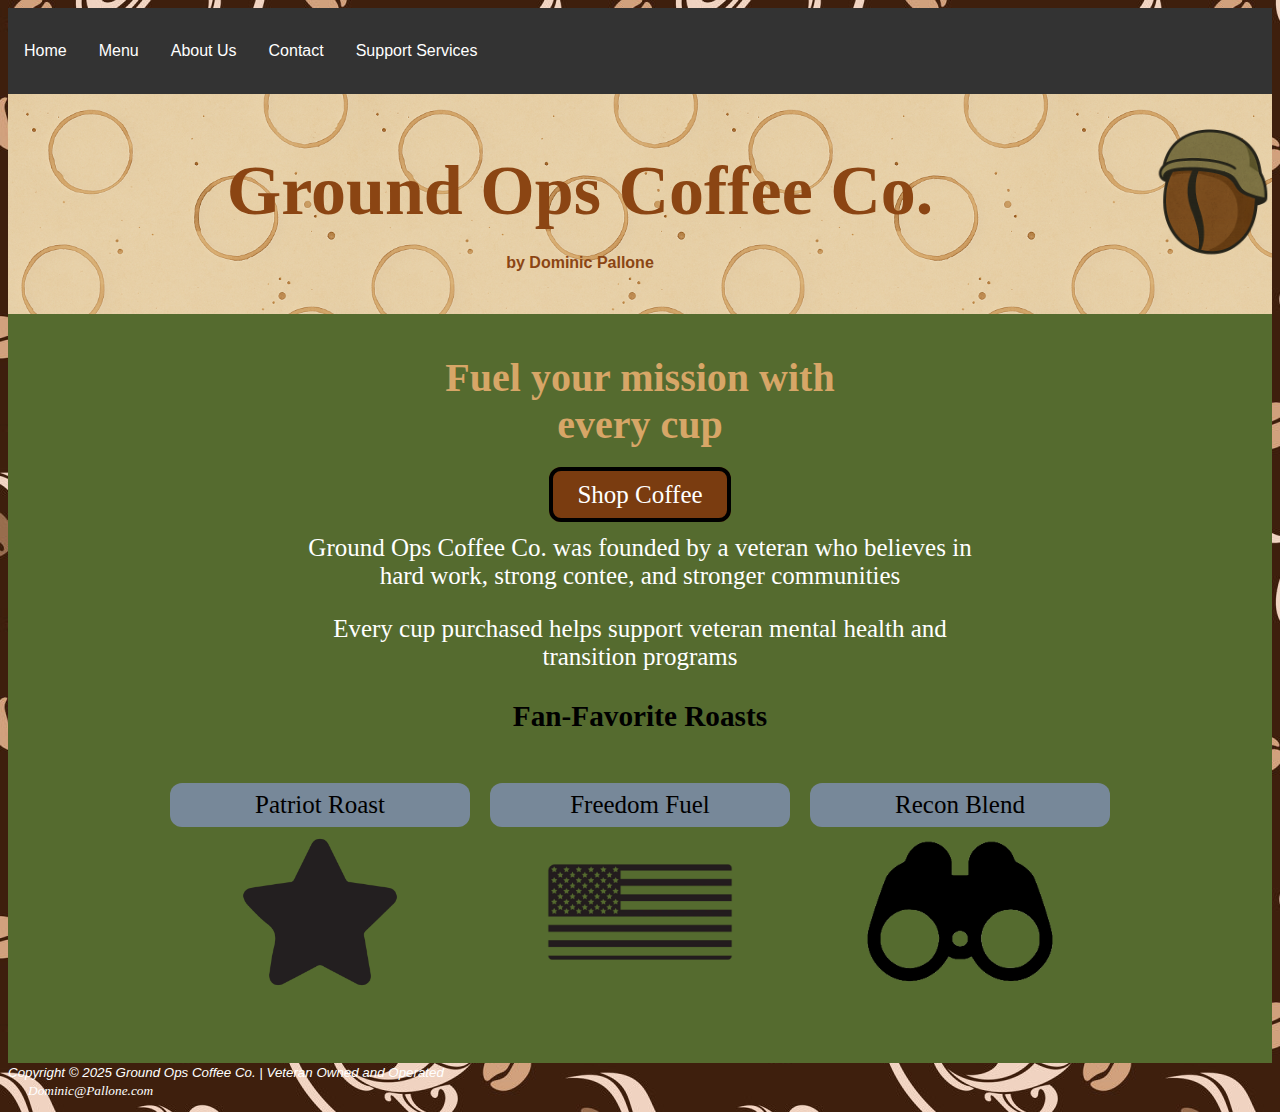
<file: index.html>
<!DOCTYPE html>

<html>

<head>

<title>Ground Ops Coffee Co.</title>
<link rel="stylesheet" href="Home.css">


</head>

<body>
   
<div class="navbar">
  <a href="index.html">Home</a>
  <a href="menu.html">Menu</a>
  <a href="About-us.html">About Us</a>
  <a href="contact.html">Contact</a>
  <a href="services.html">Support Services</a>
</div>

<div class="header">

 <h1>Ground Ops Coffee Co.</h1>

<IMG src="Logo.png" alt="Ground Ops Coffee Logo" class="top-right">
   <h4>by Dominic Pallone</h4>

 
</div>











<div class="banner">

  <h2>Fuel your mission with<br>every cup</h2>

  <a href="menu.html" class="button">Shop Coffee</a>

    <p>Ground Ops Coffee Co. was founded by a veteran who believes in<br>
       hard work, strong contee, and stronger communities<br></p>
       <p>Every cup purchased helps support veteran mental health and <br>transition programs</p>
  <h3>Fan-Favorite Roasts</h3>



<div class="container">
  <div>
    <p>Patriot Roast</p>
    <img src="star.png" alt="Patriot Roast">
  </div>
  <div>
    <p>Freedom Fuel</p>
    <img src="USA.png" alt="Freedom Fuel">
  </div>
  <div>
    <p>Recon Blend</p>
    <img src="recon4.png" alt="Recon Blend">
  </div>
</div>





</div>



<footer class= "footer">
    <small><i>Copyright © 2025 Ground Ops Coffee Co. | Veteran Owned and Operated</i></small><br>
    <small><i><a href="mailto:pallone.d@northeastern.edu">Dominic@Pallone.com</a></i></small>
  </footer>

</body>
</html>
</file>
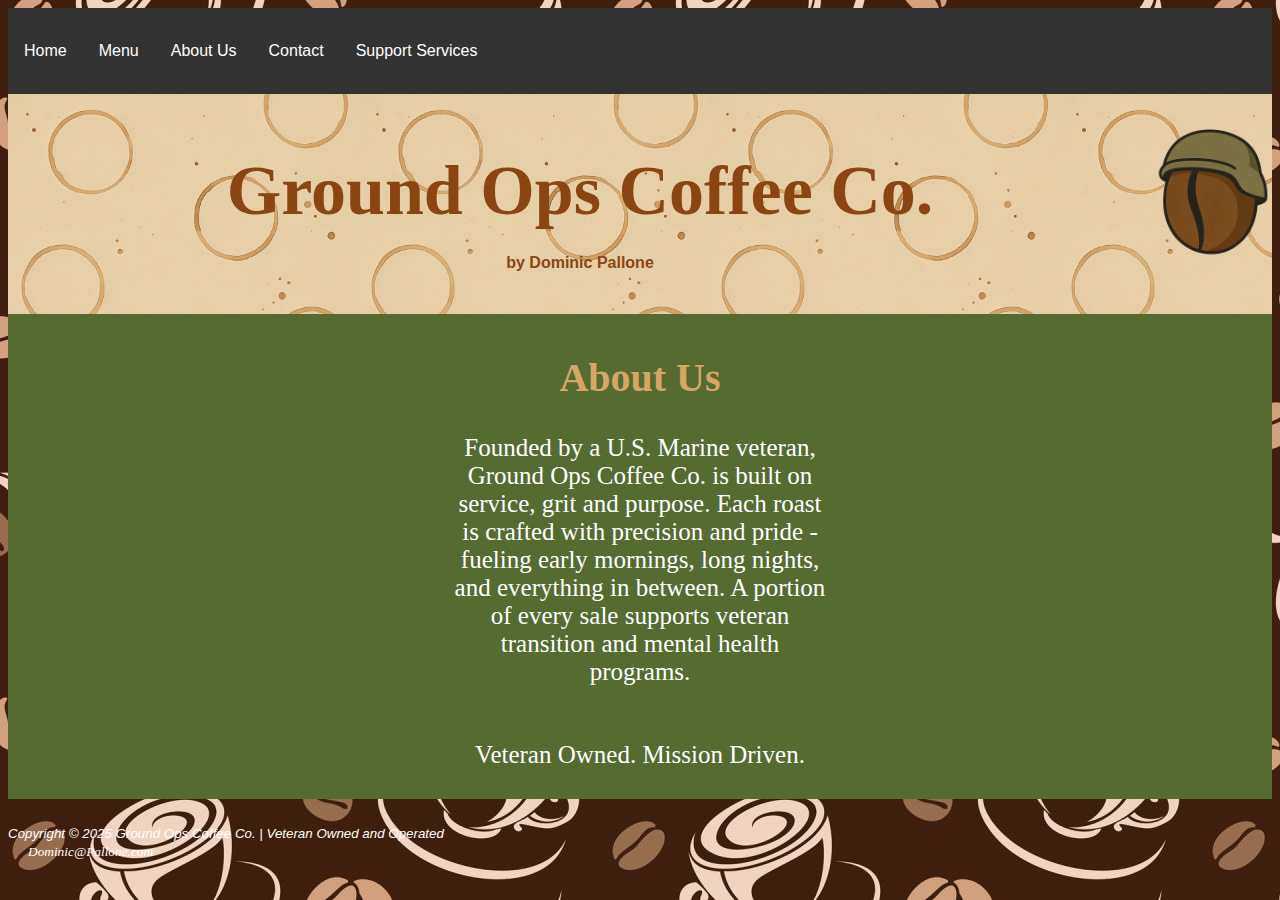
<file: About-us.html>
<!DOCTYPE html>

<html>

<head>

<title>Ground Ops Coffee Co.</title>
<link rel="stylesheet" href="Home.css">


</head>

<body>
   
<div class="navbar">
  <a href="index.html">Home</a>
  <a href="menu.html">Menu</a>
  <a href="About-us.html">About Us</a>
  <a href="contact.html">Contact</a>
  <a href="services.html">Support Services</a>
</div>

<div class="header">

 <h1>Ground Ops Coffee Co.</h1>
<IMG src="Logo.png" alt="Ground Ops Coffee Logo" class="top-right">
 <h4>by Dominic Pallone</h4>
 
</div>











<div class="banner">

  <h2>About Us</h2>

  <p>Founded by a U.S. Marine veteran,<br> Ground Ops Coffee Co. is built on<br>
service, grit and purpose. Each roast<br> is crafted with precision and pride - <br>fueling early mornings, long nights,<br> and everything in between. 
A portion <br>of every sale supports veteran<br> transition and mental health<br>programs.</p>

<p class ="mission">Veteran Owned. Mission Driven.</p>





</div>



<footer class= "footer">
    <small><i>Copyright © 2025 Ground Ops Coffee Co. | Veteran Owned and Operated</i></small><br>
    <small><i><a href="mailto:pallone.d@northeastern.edu">Dominic@Pallone.com</a></i></small>
  </footer>

</body>
</html>
</file>
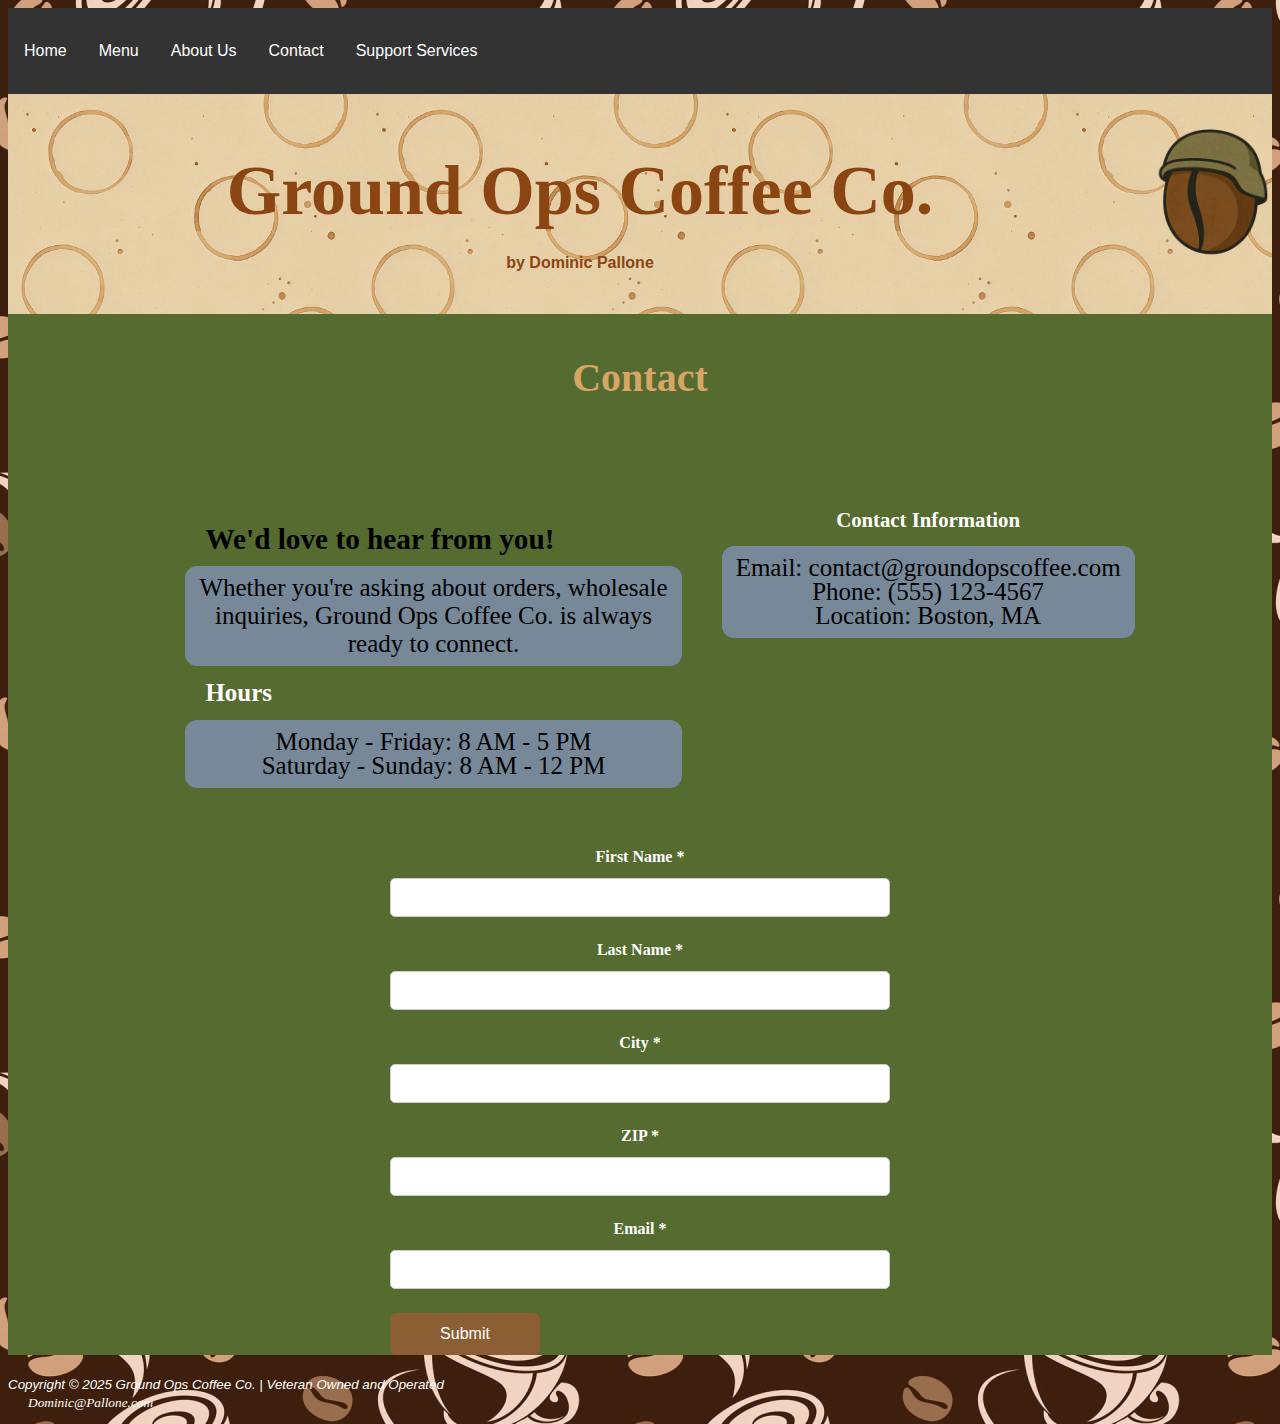
<file: contact.html>
<!DOCTYPE html>

<html>

<head>

<title>Ground Ops Coffee Co.</title>
<link rel="stylesheet" href="Home.css">


</head>

<body>
   
<div class="navbar">
  <a href="index.html">Home</a>
  <a href="menu.html">Menu</a>
  <a href="About-us.html">About Us</a>
  <a href="contact.html">Contact</a>
  <a href="services.html">Support Services</a>
</div>

<div class="header">

 <h1>Ground Ops Coffee Co.</h1>
<IMG src="Logo.png" alt="Ground Ops Coffee Logo" class="top-right">
<h4>by Dominic Pallone</h4>
</div>











<div class="banner">
 

    <h2>Contact</h2>
  <div class="container">

  <div>
  <div class="contact-section">

  <h3>We'd love to hear from you!</h3>

  <p>Whether you're asking about orders, wholesale<br>inquiries, Ground Ops Coffee Co. is always<br>ready to connect.</p>

  <h4>Hours</h4>

<p class ="mission">Monday - Friday: 8 AM - 5 PM</p>
<p class ="mission">Saturday - Sunday: 8 AM - 12 PM</p>
</div>

  </div>
  <div>
<h5>Contact Information</h5>
<p>Email: contact@groundopscoffee.com</p>
<p>Phone: (555) 123-4567</p>
<p>Location: Boston, MA</p>
</div>






</div>
<form class="contact-form" onsubmit="return validateForm()">

 

  <label>First Name *</label>
  <input type="text" id="firstName">
  <span id="firstNameError"></span>

  <label>Last Name *</label>
  <input type="text" id="lastName">
  <span id="lastNameError"></span>

  <label>City *</label>
  <input type="text" id="city">
  <span id="cityError"></span>

  <label>ZIP *</label>
  <input type="text" id="zip">
  <span id="zipError"></span>

  <label>Email *</label>
  <input type="text" id="email">
  <span id="emailError"></span>


  <button type="submit">Submit</button>

</form>

<script>
  function validateForm() {
    let isValid = true;

    // Clear previous errors
    document.getElementById("firstNameError").innerHTML = "";
    document.getElementById("lastNameError").innerHTML  = "";
    document.getElementById("cityError").innerHTML      = "";
    document.getElementById("zipError").innerHTML       = "";
    document.getElementById("emailError").innerHTML     = "";

    // Get values
    let firstName = document.getElementById("firstName").value.trim();
    let lastName  = document.getElementById("lastName").value.trim();
    let city      = document.getElementById("city").value.trim();
    let zip       = document.getElementById("zip").value.trim();
    let email     = document.getElementById("email").value.trim();

    // Helper: Proper Case (first letter uppercase, rest lowercase)
    function properCase(text) {
      if (text === "") return "";
      return text.charAt(0).toUpperCase() + text.slice(1).toLowerCase();
    }

    // A) Required checks + auto-convert capitalization
    if (firstName === "") {
      document.getElementById("firstNameError").innerHTML = "First name is required.";
      isValid = false;
    } else {
      document.getElementById("firstName").value = properCase(firstName);
    }

    if (lastName === "") {
      document.getElementById("lastNameError").innerHTML = "Last name is required.";
      isValid = false;
    } else {
      document.getElementById("lastName").value = properCase(lastName);
    }

    if (city === "") {
      document.getElementById("cityError").innerHTML = "City is required.";
      isValid = false;
    } else {
      document.getElementById("city").value = properCase(city);
    }

    // B) ZIP validation: 12345 OR 12345-6789
    let zipRegex = /^\d{5}(-\d{4})?$/;
    if (zip === "") {
      document.getElementById("zipError").innerHTML = "ZIP code is required.";
      isValid = false;
    } else if (!zipRegex.test(zip)) {
      document.getElementById("zipError").innerHTML = "ZIP must be 12345 or 12345-6789.";
      isValid = false;
    }

    // C) Email validation
    let emailRegex = /^[^\s@]+@[^\s@]+\.[^\s@]{2,}$/;
    if (email === "") {
      document.getElementById("emailError").innerHTML = "Email is required.";
      isValid = false;
    } else if (!emailRegex.test(email)) {
      document.getElementById("emailError").innerHTML = "Invalid email format (ex: name@email.com).";
      isValid = false;
    }



    // D) Final feedback
    if (isValid) {
      alert("Success! Your form is valid.");
    }

    return isValid; // controls submission
  }
</script>

</div>



<footer class= "footer">
    <small><i>Copyright © 2025 Ground Ops Coffee Co. | Veteran Owned and Operated</i></small><br>
    <small><i><a href="mailto:pallone.d@northeastern.edu">Dominic@Pallone.com</a></i></small>
  </footer>

</body>
</html>
</file>
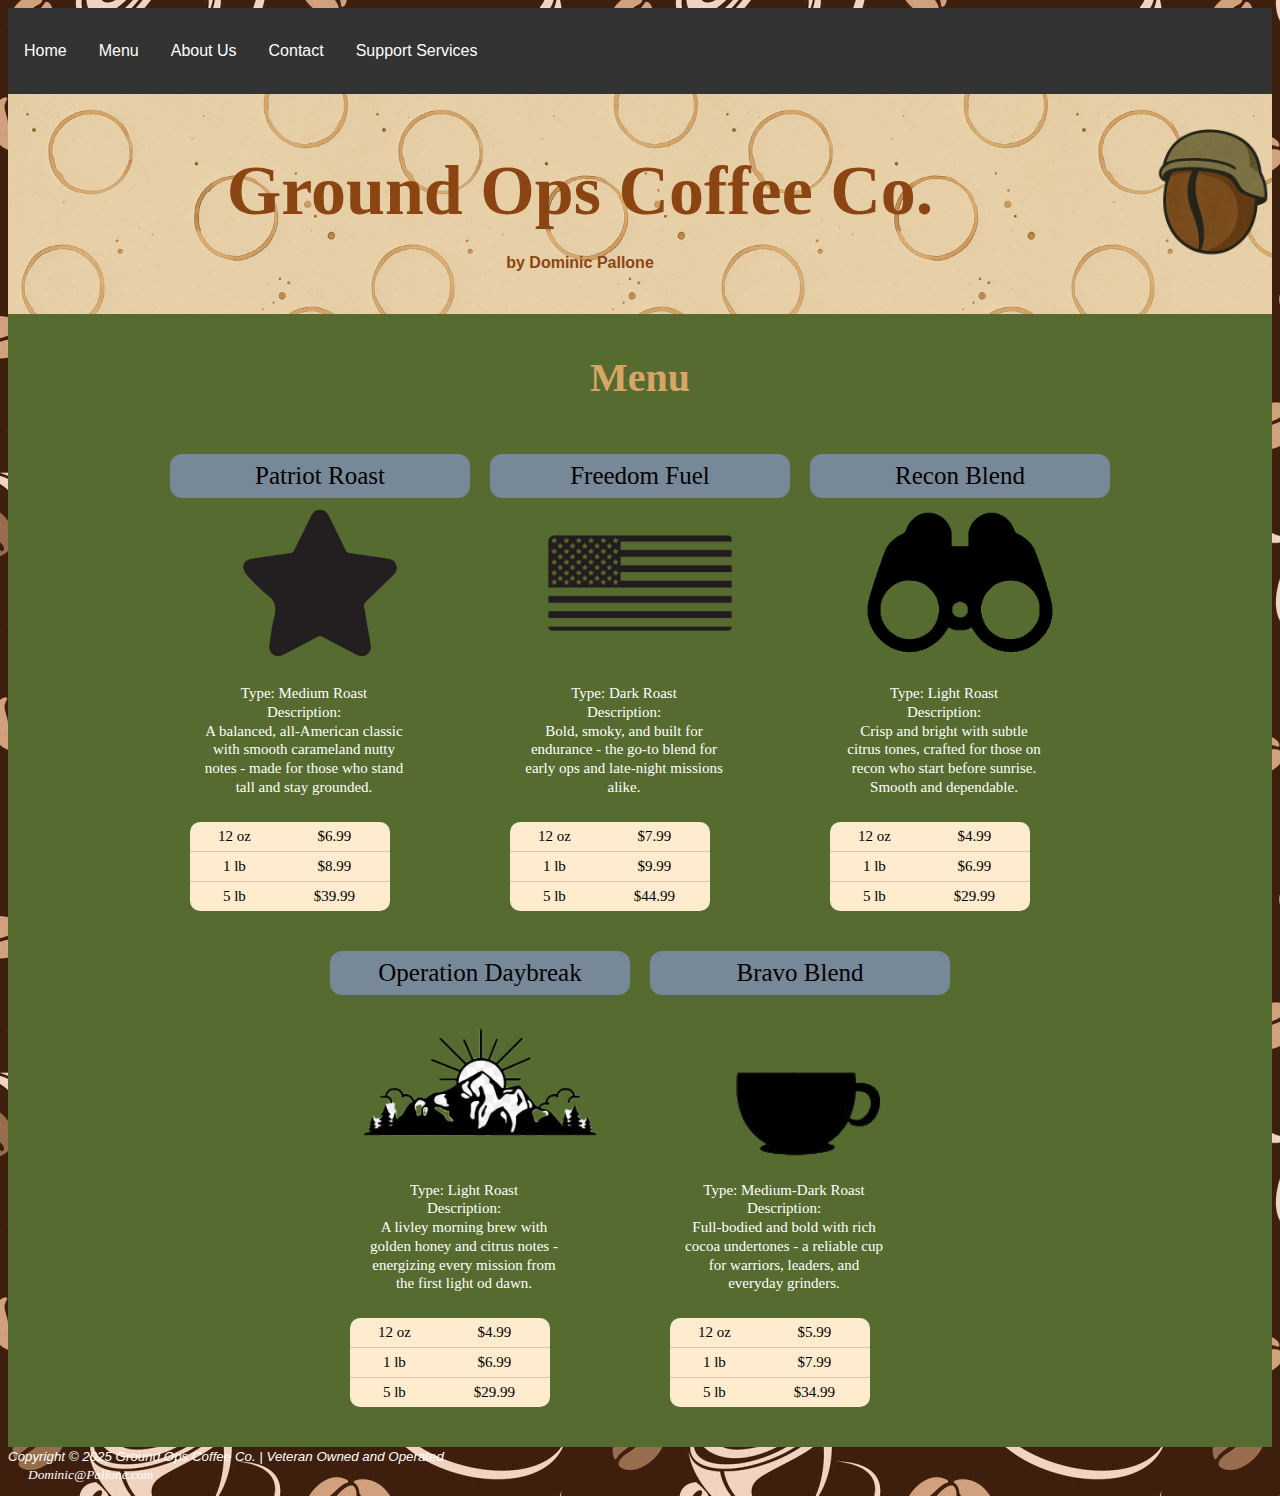
<file: menu.html>
<!DOCTYPE html>

<html>

<head>

<title>Ground Ops Coffee Co.</title>
<link rel="stylesheet" href="Menu.css">


</head>

<body>
   
<div class="navbar">
  <a href="index.html">Home</a>
  <a href="menu.html">Menu</a>
  <a href="About-us.html">About Us</a>
  <a href="contact.html">Contact</a>
  <a href="services.html">Support Services</a>
</div>

<div class="header">

 <h1>Ground Ops Coffee Co.</h1>
<IMG src="Logo.png" alt="Ground Ops Coffee Logo" class="top-right">
 <h4>by Dominic Pallone</h4>
 
</div>











<div class="banner">

  <h2>Menu</h2>




<div class="container">

  <div>

    <p>Patriot Roast</p>
    <img src="star.png" alt="Patriot Roast">
    <p class="desc">Type: Medium Roast<br>Description:<br>A balanced, all-American classic with smooth carameland nutty notes - made for those who stand tall and stay grounded.</p>

    <table class="price-table">
        <tr>
            <td>12 oz</td>
            <td>$6.99</td>
        </tr>
        <tr>
            <td>1 lb</td>
            <td>$8.99</td>
        </tr>
        <tr>
            <td>5 lb</td>
            <td>$39.99</td>
    </table>








  </div>

  <div>
    <p>Freedom Fuel</p>
    <img src="USA.png" alt="Freedom Fuel">
    <p class="desc">Type: Dark Roast<br>Description:<br>Bold, smoky, and built for endurance - the go-to blend for early ops and late-night missions alike.</p>



  <table class="price-table">
        <tr>
            <td>12 oz</td>
            <td>$7.99</td>
        </tr>
        <tr>
            <td>1 lb</td>
            <td>$9.99</td>
        </tr>
        <tr>
            <td>5 lb</td>
            <td>$44.99</td>
    </table>






  </div>

  <div>
    <p>Recon Blend</p>
    <img src="recon4.png" alt="Recon Blend">
    <p class="desc">Type: Light Roast<br>Description:<br>Crisp and bright with subtle citrus tones, crafted for those on recon who start before sunrise. Smooth and dependable.</p>


  <table class="price-table">
        <tr>
            <td>12 oz</td>
            <td>$4.99</td>
        </tr>
        <tr>
            <td>1 lb</td>
            <td>$6.99</td>
        </tr>
        <tr>
            <td>5 lb</td>
            <td>$29.99</td>
    </table>




  </div>

  <div>
    <p>Operation Daybreak</p>
    <img src="sunrise.png" alt="Operation Daybreak" class="daybreak">
    <p class="desc">Type: Light Roast<br>Description:<br>A livley morning brew with golden honey and citrus notes - energizing every mission from the first light od dawn.</p>


  <table class="price-table">
        <tr>
            <td>12 oz</td>
            <td>$4.99</td>
        </tr>
        <tr>
            <td>1 lb</td>
            <td>$6.99</td>
        </tr>
        <tr>
            <td>5 lb</td>
            <td>$29.99</td>
    </table>







  </div>

  <div>
    <p>Bravo Blend</p>
    <img src="bravoblend.png" alt="Bravo Blend" class="bravo">
    <p class="desc">Type: Medium-Dark Roast<br>Description:<br>Full-bodied and bold with rich cocoa undertones - a reliable cup for warriors, leaders, and everyday grinders.</p>



  <table class="price-table">
        <tr>
            <td>12 oz</td>
            <td>$5.99</td>
        </tr>
        <tr>
            <td>1 lb</td>
            <td>$7.99</td>
        </tr>
        <tr>
            <td>5 lb</td>
            <td>$34.99</td>
    </table>








  </div>

</div>





</div>



<footer class= "footer">
    <small><i>Copyright © 2025 Ground Ops Coffee Co. | Veteran Owned and Operated</i></small><br>
    <small><i><a href="mailto:pallone.d@northeastern.edu">Dominic@Pallone.com</a></i></small>
  </footer>

</body>
</html>
</file>
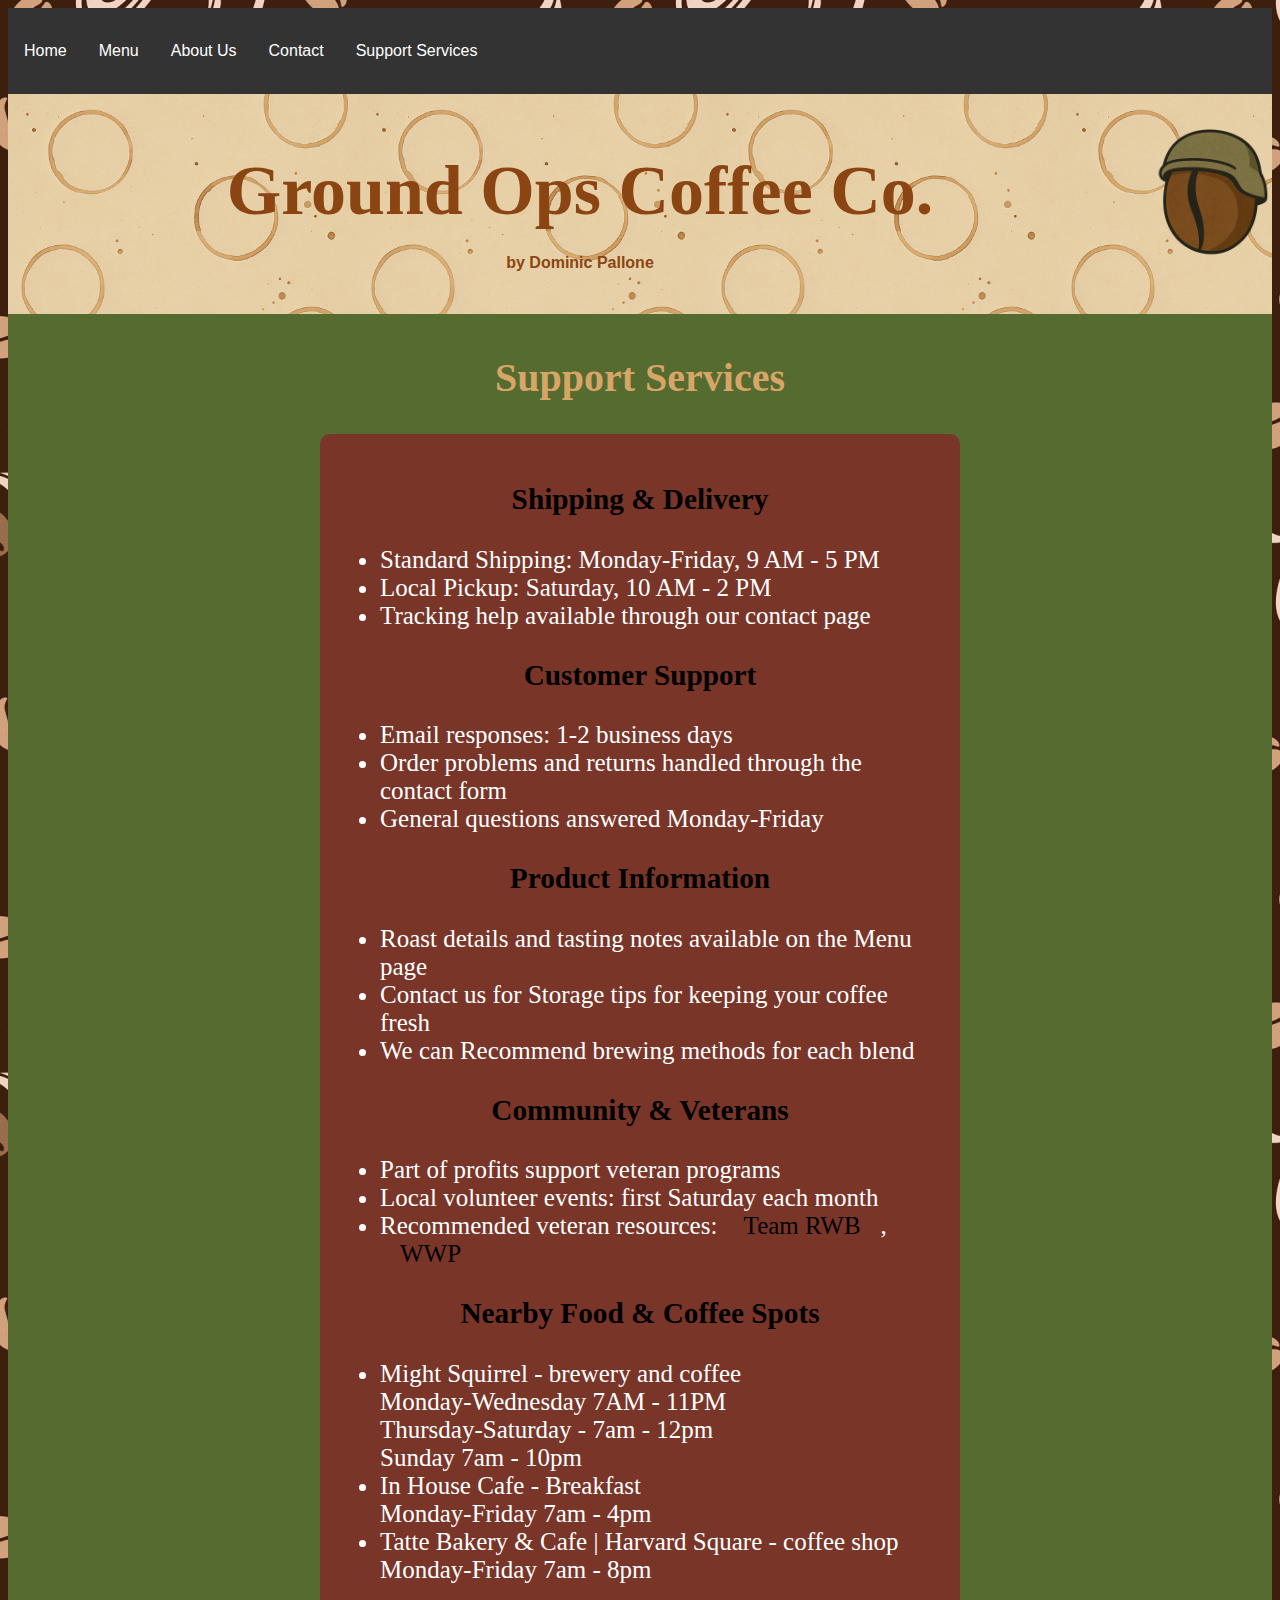
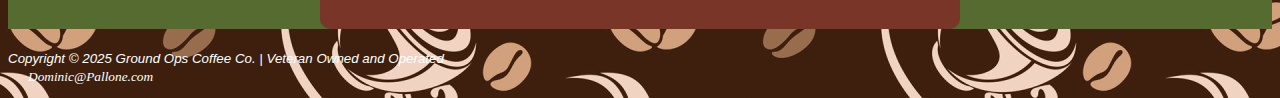
<file: services.html>
<!DOCTYPE html>

<html>

<head>

<title>Ground Ops Coffee Co.</title>
<link rel="stylesheet" href="Home.css">


</head>

<body>
   
<div class="navbar">
  <a href="index.html">Home</a>
  <a href="menu.html">Menu</a>
  <a href="About-us.html">About Us</a>
  <a href="contact.html">Contact</a>
  <a href="services.html">Support Services</a>
</div>

<div class="header">

 <h1>Ground Ops Coffee Co.</h1>
<IMG src="Logo.png" alt="Ground Ops Coffee Logo" class="top-right">
<h4>by Dominic Pallone</h4>
</div>











<div class="banner">
 

    <h2>Support Services</h2>

<div class="panel">



    <li>
      <h3>Shipping & Delivery</h3>
      <ul>
        <li>Standard Shipping: Monday-Friday, 9 AM - 5 PM</li>
        <li>Local Pickup: Saturday, 10 AM - 2 PM</li>
        <li>Tracking help available through our contact page</li>
      </ul>
    </li>

    <li>
      <h3>Customer Support</h3>
      <ul>
        <li>Email responses: 1-2 business days</li>
        <li>Order problems and returns handled through the contact form</li>
        <li>General questions answered Monday-Friday</li>
      </ul>
    </li>

    <li>
      <h3>Product Information</h3>
      <ul>
        <li>Roast details and tasting notes available on the Menu page</li>
        <li>Contact us for Storage tips for keeping your coffee fresh</li>
        <li>We can Recommend brewing methods for each blend</li>
      </ul>
    </li>

    <li>
      <h3>Community & Veterans</h3>
      <ul>
        <li>Part of profits support veteran programs</li>
        <li>Local volunteer events: first Saturday each month</li>
        <li>Recommended veteran resources:
          <a href="https://www.teamrwb.org/" target="_blank">Team RWB</a>,
          <a href="https://www.woundedwarriorproject.org/" target="_blank">WWP</a>
        </li>
      </ul>
    </li>

    <li>
      <h3>Nearby Food & Coffee Spots</h3>
      <ul>
        <li>Might Squirrel - brewery and coffee<br> Monday-Wednesday 7AM - 11PM<br> Thursday-Saturday - 7am - 12pm<br> Sunday 7am - 10pm</li>
        <li>In House Cafe - Breakfast<br> Monday-Friday 7am - 4pm</li>
        <li>Tatte Bakery & Cafe | Harvard Square - coffee shop<br> Monday-Friday 7am - 8pm</li>
      </ul>
    </li>


</div>
</div>



  



<footer class= "footer">
    <small><i>Copyright © 2025 Ground Ops Coffee Co. | Veteran Owned and Operated</i></small><br>
    <small><i><a href="mailto:pallone.d@northeastern.edu">Dominic@Pallone.com</a></i></small>
  </footer>

</body>
</html>
</file>
<file: Home.css>
body{
background-color: lightslategray;
font-family: Arial, Helvetica, sans-serif;
color: white;
background-image: url('Coffee-bean-background.jpg');
}
a {
color: black;
text-decoration: none;
padding: 14px 20px;
}

h1 {
color: saddlebrown;
font-size: 70px;
font-family: 'Times New Roman', Times, serif;
text-align: center;
margin-top: 20px;
}
h2 {
color: white;
font-family: 'Times New Roman', Times, serif;
padding-top: 40px;

font-size: 40px;
color: rgb(215, 166, 103);
text-align: center;
}
h3 {
color: black;
font-family: 'Times New Roman', Times, serif;
font-style: bold;
}
.button {
background-color: rgb(122, 60, 16);
border: 4px solid black;
border-radius: 12px;
color: white;       
padding: 10px 24px;
}



.mission {
padding-top: 30px;
padding-bottom: 30px;
}







.navbar {
overflow: hidden;
background-color: #333;
padding: 20px 0;        /* controls top and bottom spacing */
max-width: 1600px;   /* controls how narrow the navbar becomes */
margin: 0 auto;     /* centers the navbar with space on sides */    
}

.navbar a {
float: left;
font-size: 16px;
color: white;
text-align: center;
padding: 14px 16px;
text-decoration: none;
}

.navbar a:hover{
background-color: red;
}















/* Flexbox Container */
.container {
  display: flex; /* enables flexbox layout */
  flex-wrap: nowrap; /* allows items to wrap to next line */
  justify-content: center; /* centers items horizontally */
  padding: 20px;
  gap: 20px;
}
/* Flexbox img layout */
.container img{
  width: 200px; /* same width for all pictures */
  height: 150px; /* same height for all pictures */
  object-fit: cover;  /* crops so it fits perfectly in felx box*/
  margin: 30px;
}
/* Flexbox div layout */
.container div{
  color: white;
  padding: 20px;
  border-radius: 50px;
}
.container div p{
  background-color: lightslategray; 
  color: black;
  padding: 8px 14px;
  border-radius: 6px;
  margin-bottom: 12px; /* space between text and image */
  text-align: center;
  border-radius: 12px;
 margin: -20px;
}







.header {
  background-image: url('Stain.jpg');
  background-repeat: repeat;
  background-size: 350px;
  padding: 20px 0;        /* controls top and bottom spacing */
  max-width: 1600px;   /* controls how narrow the header becomes */
  margin: 0 auto;     /* centers the header with space on sides */

  /* Grid layout for header */
  display: grid;
 grid-template-columns: 1fr auto; /* two columns: title and logo */
 align-items: center;              /* vertically center items */

}
.header h4 {
  margin-top: -40px;
  text-align: center;
  color: saddlebrown;
}

.banner h2 {
  margin-top: 0;
}

.banner {
background-color: darkolivegreen;
color: white;
font-family: 'Times New Roman', Times, serif;
text-align: center;
font-size: 25px;
  max-width: 1600px;   /* controls how narrow the banner becomes */
  margin: 0 auto;     /* centers the banner with space on sides */
}
.contact-section {
text-align: left;
margin-left: 20px;
}

.top-right {
  max-width: 120px;   /* make the logo scale nicely */
  height: auto;
}
.footer a{
color: white;
font-family: 'Times New Roman', Times, serif;
}

/* Contact Form Styles */
form {
  display: flex;
  flex-direction: column;
  gap: 12px;
  max-width: 500px;
  margin: 20px auto;
}

form label {
  font-weight: bold;
  font-size: 16px;
}

form input,
form select,
form textarea {
  padding: 10px;
  font-size: 15px;
  border: 1px solid #ccc;
  border-radius: 5px;
  width: 100%;
  box-sizing: border-box;
  color: black; 
}



form button {
  background-color: #8B5E34; /* coffee brown */
  color: white;
  padding: 12px;
  font-size: 16px;
  border: none;
  border-radius: 6px;
  width: 150px;
}

form button:hover {
  background-color: #704a29;
}
.panel {
  background-color: rgba(131, 40, 40, 0.8); 
  padding: 20px;
  border-radius: 10px;
  max-width: 600px;
  margin: 20px auto;
}
.panel > li {
  list-style: none;   /* removes bullet from main categories */
}
.panel ul {

  text-align: left; 
}
</file>
<file: Menu.css>
body{
font-family: Arial, Helvetica, sans-serif;
color: white;
background-image: url('Coffee-bean-background.jpg');
}
a {
color: black;
text-decoration: none;
padding: 14px 20px;
}

h1 {
color: saddlebrown;
font-size: 70px;
font-family: 'Times New Roman', Times, serif;
text-align: center;
margin-top: 20px;
}
h2 {
color: white;
font-family: 'Times New Roman', Times, serif;
padding-top: 40px;

font-size: 40px;
color: rgb(215, 166, 103);
text-align: center;
}
h3 {
color: black;
font-family: 'Times New Roman', Times, serif;
font-style: bold;
}
.button {
background-color: rgb(122, 60, 16);
border: 4px solid black;
border-radius: 12px;
color: white;       
padding: 10px 24px;
}









.navbar {
overflow: hidden;
background-color: #333;
padding: 20px 0;        /* controls top and bottom spacing */
max-width: 1600px;   /* controls how narrow the navbar becomes */
margin: 0 auto;     /* centers the navbar with space on sides */    
}

.navbar a {
float: left;
font-size: 16px;
color: white;
text-align: center;
padding: 14px 16px;
text-decoration: none;
}


.navbar a:hover, .dropdown:hover .dropbtn {
background-color: red;
}














/* Flexbox Container */
.container {
  display: flex; /* enables flexbox layout */
  flex-wrap: wrap; /* allows items to wrap to next line */
  justify-content: center; /* centers items horizontally */
  padding: 20px;
  gap: 20px;
  max-width: 1100px;
  margin: 0 auto;
}
/* Flexbox img layout */
.container img{
  width: 200px; /* same width for all pictures */
  height: 150px; /* same height for all pictures */
  object-fit: cover;  /* crops so it fits perfectly in felx box*/
  margin: 30px;
}
/* Flexbox div layout */
.container div{
  color: white;
  padding: 20px;
  border-radius: 50px;
}
.container > div > p:first-child {
  background-color: lightslategray; 
  color: black;
  padding: 8px 14px;
  border-radius: 6px;
  margin-bottom: 12px; /* space between text and image */
  text-align: center;
  border-radius: 12px;
 margin: -20px;
}
.daybreak {
  object-fit:contain;
  transform: scale(1.8);
}
.bravo {
  object-fit:contain;
  transform: scale(1.4);
}
.container > div > p.desc {
  color: white;
  width: 200px;
  padding: 10px 14px;
  border-radius: 12px;
  text-align: center;
  line-height: 1.25;
  margin-top: -20px;
  font-size: 15px;
}
.price-table {
  width: 200px;              /* match your desc width or image width */
  margin-top: 12px;
  background: blanchedalmond;
  border-radius: 10px;
  padding: 8px;
  text-align: center;
  border-collapse: collapse;
  
}

.price-table td {
  padding: 6px 0;
  color: black;
  font-size: 15px;
  border-bottom: 1px solid rgba(0,0,0,0.15);
}

.price-table tr:last-child td {
  border-bottom: none;      /* remove last line */
}















.header {
  background-image: url('Stain.jpg');
  background-repeat: repeat;
  background-size: 350px;
  padding: 20px 0;        /* controls top and bottom spacing */
  max-width: 1600px;   /* controls how narrow the header becomes */
  margin: 0 auto;     /* centers the header with space on sides */

  /* Grid layout for header */
  display: grid;
 grid-template-columns: 1fr auto; /* two columns: title and logo */
 align-items: center;              /* vertically center items */

}
.header h4 {
  margin-top: -40px;
  text-align: center;
  color: saddlebrown;
}

.banner h2 {
  margin-top: 0;
}

.banner {
background-color: darkolivegreen;
color: white;
font-family: 'Times New Roman', Times, serif;
text-align: center;
font-size: 25px;
  max-width: 1600px;   /* controls how narrow the banner becomes */
  margin: 0 auto;     /* centers the banner with space on sides */
}


.top-right {
  max-width: 120px;   /* make the logo scale nicely */
  height: auto;
}
.footer a{
color: white;
font-family: 'Times New Roman', Times, serif;
}
</file>
